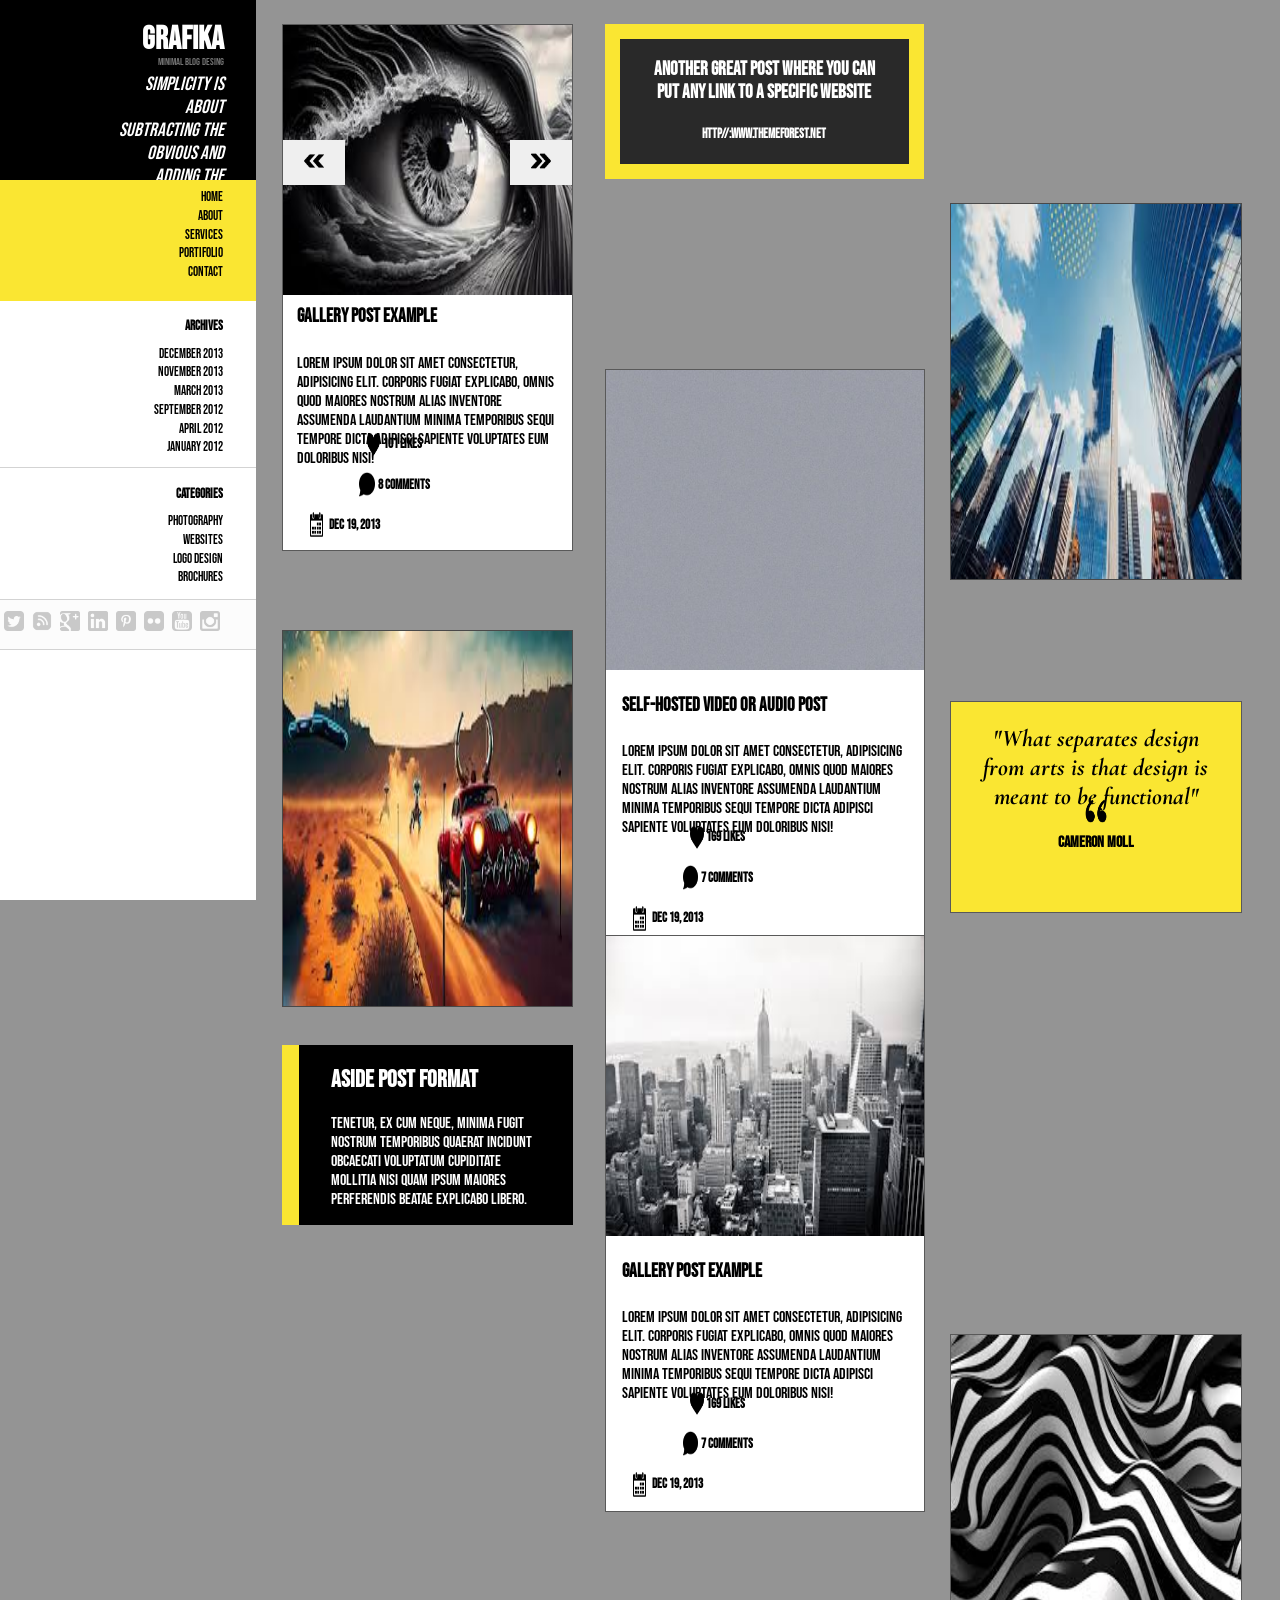
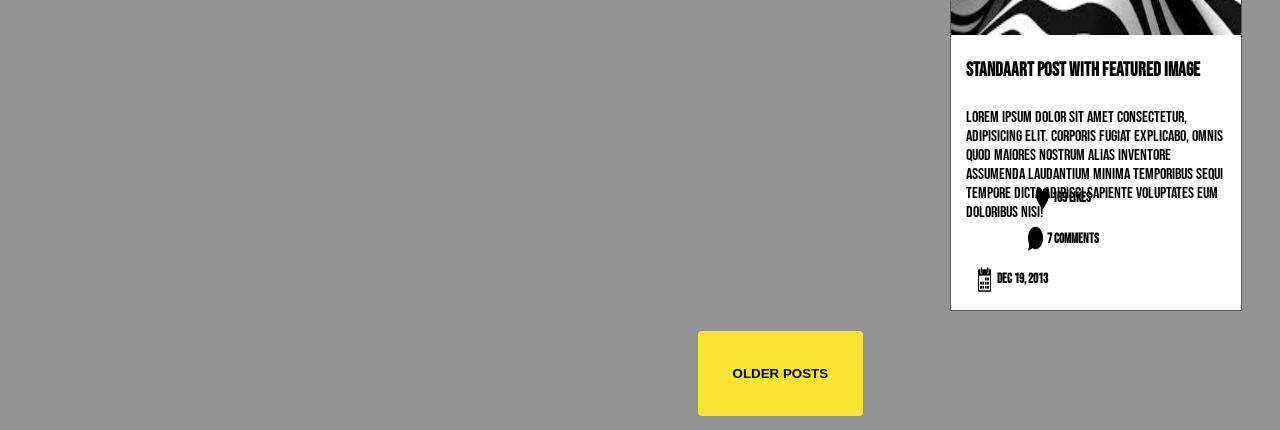
<file: index.html>
<!DOCTYPE html>
<html lang="en">
<head>
    <meta charset="UTF-8">
    <link rel="stylesheet" href="css/style.css">
    <link rel="preconnect" href="https://fonts.googleapis.com">
    <link rel="preconnect" href="https://fonts.gstatic.com" crossorigin>
    <link href="https://fonts.googleapis.com/css2?family=Bebas+Neue&display=swap" rel="stylesheet">
    <link rel="preconnect" href="https://fonts.googleapis.com">
    <link rel="preconnect" href="https://fonts.gstatic.com" crossorigin>
    <link href="https://fonts.googleapis.com/css2?family=Bebas+Neue&family=Cormorant+Infant:ital,wght@0,300;0,400;0,500;0,600;0,700;1,300;1,400;1,500;1,600;1,700&display=swap" rel="stylesheet">
    <meta name="viewport" content="width=device-width, initial-scale=1.0">
    <title>Document</title>
</head>
<body>
    <div id="box">
        <div class="inbox1">
        <h1>GRAFIKA</h1>
        <p class="p1">minimal blog desing</p>
        <p class="p2"><i>Simplicity is about subtracting the obvious and adding the meaningful.</i></p>
        </div>
        <div class="inbox2">
            <ul id="menu">
                <a class="amenu" href="index.html"><li>HOME</li></a>
                <a class="amenu" href="about.html"><li>ABOUT</li></a>
                <a class="amenu" href="services.html"><li>SERVICES</li></a>
                <a class="amenu" href="portifolio.html"><li>PORTIFOLIO</li></a>
                <a class="amenu" href="contact.html"><li>CONTACT</li></a>
            </ul>
        </div>
        <div class="inbox3">
            <ul>
                <h1 class="amenu1">ARCHIVES</h1>
                <a class="amenu1" href=""><li>December 2013</li></a>
                <a class="amenu1" href=""><li>November 2013</li></a>
                <a class="amenu1" href=""><li>March 2013</li></a>
                <a class="amenu1" href=""><li>September 2012</li></a>
                <a class="amenu1" href=""><li>April 2012</li></a>
                <a class="amenu1" href=""><li>January 2012</li></a>
            </ul>
        </div>
        <div class="inbox4">
            <ul>
                <h1 class="amenu2">CATEGORIES</h1>
                <a class="amenu2" href=""><li>Photography</li></a>
                <a class="amenu2" href=""><li>Websites</li></a>
                <a class="amenu2" href=""><li>Logo Design</li></a>
                <a class="amenu2" href=""><li>Brochures</li></a>
            </ul>
        </div>
        <div class="inbox5">
            <ul>
                <li><a href=""><img class="icone" src="img/icone/logo-do-facebook.png" alt=""></a></li>
                <li><a href=""><img class="icone" src="img/icone/sinal-do-twitter.png" alt=""></a></li>
                <li><a href=""><img class="icone" src="img/icone/sinal-wi-fi.png" alt=""></a></li>
                <li><a href=""><img class="icone" src="img/icone/google-plus.png" alt=""></a></li>
                <li><a href=""><img class="icone" src="img/icone/logotipo-do-linkedin.png" alt=""></a></li>
                <li><a href=""><img class="icone" src="img/icone/pinterest.png" alt=""></a></li>
                <li><a href=""><img class="icone" src="img/icone/silhueta-do-logotipo-do-site-flickr.png" alt=""></a></li>
                <li><a href=""><img class="icone" src="img/icone/logotipo-do-youtube.png" alt=""></a></li>
                <li><a href=""><img class="icone" src="img/icone/simbolo-do-instagram.png" alt=""></a></li>
            </ul>
        </div>
        <div class="inbox6">
            <p class="copy">© 2014 Grafika, All Rights Reserved</p>
        </div>
    </div>
    <div class="home">
        <div class="num1">
            <img class="img1" src="img/imagem-home/images.jpg" alt="">
            <div class="botoes">
                <button class="prev"><img src="img/icon-home/duas-setas-para-a-esquerda.png" alt=""></button>
                <button class="next"><img src="img/icon-home/avanco-rapido.png" alt=""></button>
            </div>
            <div>
                <h3>Gallery Post Example</h3>
                <p>Lorem ipsum dolor sit amet consectetur, adipisicing elit. Corporis fugiat explicabo, omnis quod maiores nostrum alias inventore assumenda laudantium minima temporibus sequi tempore dicta adipisci sapiente voluptates eum doloribus nisi!</p>
            </div>
            <div class="display">
                <div class="like"><img class="imagi1" src="img/icon-home/gostar.png" alt=""><h5 class="tit1">101 likes</h5></div>
                <div class="comentario"><img class="imagi2" src="img/icon-home/bate-papo.png" alt=""><h5 class="tit2">8 Comments</h5></div>
                <div class="calendario"><img class="imagi3" src="img/icon-home/calendario.png" alt=""><h5 class="tit3">Dec 19, 2013</h5></div>
            </div>
        </div>
        <div class="num2">
            <h3>Another Great Post where you can put any link to a specific website</h3>
            <h5>http//:www.themeforest.net</h5>
        </div>
        <div class="num3">
            <img src="img/imagem-home/download.jpg" alt="">
        </div>
        <div class="num4">
            <img src="img/imagem-home/download (1).jpg" alt="">
        </div>
        <div class="num5">
            <img class="img1" src="img/imagem-home/cinza-escuro.jpg" alt="">
            <h3>Self-Hosted video or audio post</h3>
            <p>Lorem ipsum dolor sit amet consectetur, adipisicing elit. Corporis fugiat explicabo, omnis quod maiores nostrum alias inventore assumenda laudantium minima temporibus sequi tempore dicta adipisci sapiente voluptates eum doloribus nisi!</p>
            <div class="display">
                <div class="like"><img class="imagi1" src="img/icon-home/gostar.png" alt=""><h5 class="tit1">169 likes</h5></div>
                <div class="comentario"><img class="imagi2" src="img/icon-home/bate-papo.png" alt=""><h5 class="tit2">7 Comments</h5></div>
                <div class="calendario"><img class="imagi3" src="img/icon-home/calendario.png" alt=""><h5 class="tit3">Dec 19, 2013</h5></div>
            </div>
        </div>
        <div class="num6">
            <h3><i>"What separates design from arts is that design is meant to be functional"</i></h3>
            <img src="img/icon-home/citar.png" alt="">
            <h4>Cameron Moll</h4>
        </div>
        <div class="num7">
            <h2>Aside Post Format</h2>
            <p>Tenetur, ex cum neque, minima fugit nostrum temporibus quaerat incidunt obcaecati voluptatum cupiditate mollitia nisi quam ipsum maiores perferendis beatae explicabo libero.</p>
        </div>
        <div class="num8">
            <img src="img/imagem-home/images (1).jpg" alt="">
            <h3>Gallery Post Example</h3>
            <p>Lorem ipsum dolor sit amet consectetur, adipisicing elit. Corporis fugiat explicabo, omnis quod maiores nostrum alias inventore assumenda laudantium minima temporibus sequi tempore dicta adipisci sapiente voluptates eum doloribus nisi!</p>
            <div class="display">
                <div class="like"><img class="imagi1" src="img/icon-home/gostar.png" alt=""><h5 class="tit1">169 likes</h5></div>
                <div class="comentario"><img class="imagi2" src="img/icon-home/bate-papo.png" alt=""><h5 class="tit2">7 Comments</h5></div>
                <div class="calendario"><img class="imagi3" src="img/icon-home/calendario.png" alt=""><h5 class="tit3">Dec 19, 2013</h5></div>
            </div>
        </div>    
        <div class="num9">
            <img src="img/imagem-home/download (2).jpg" alt="">
            <h3>Standaart post with featured image</h3>
            <p>Lorem ipsum dolor sit amet consectetur, adipisicing elit. Corporis fugiat explicabo, omnis quod maiores nostrum alias inventore assumenda laudantium minima temporibus sequi tempore dicta adipisci sapiente voluptates eum doloribus nisi!</p>
            <div class="display">
                <div class="like"><img class="imagi1" src="img/icon-home/gostar.png" alt=""><h5 class="tit1">169 likes</h5></div>
                <div class="comentario"><img class="imagi2" src="img/icon-home/bate-papo.png" alt=""><h5 class="tit2">7 Comments</h5></div>
                <div class="calendario"><img class="imagi3" src="img/icon-home/calendario.png" alt=""><h5 class="tit3">Dec 19, 2013</h5></div>
            </div>
        </div>
        <div><button class="button" type="button"><b>OLDER POSTS</b></button></div>
    </div>
    <script src="js/script.js"></script>
</body>
</html>
</file>
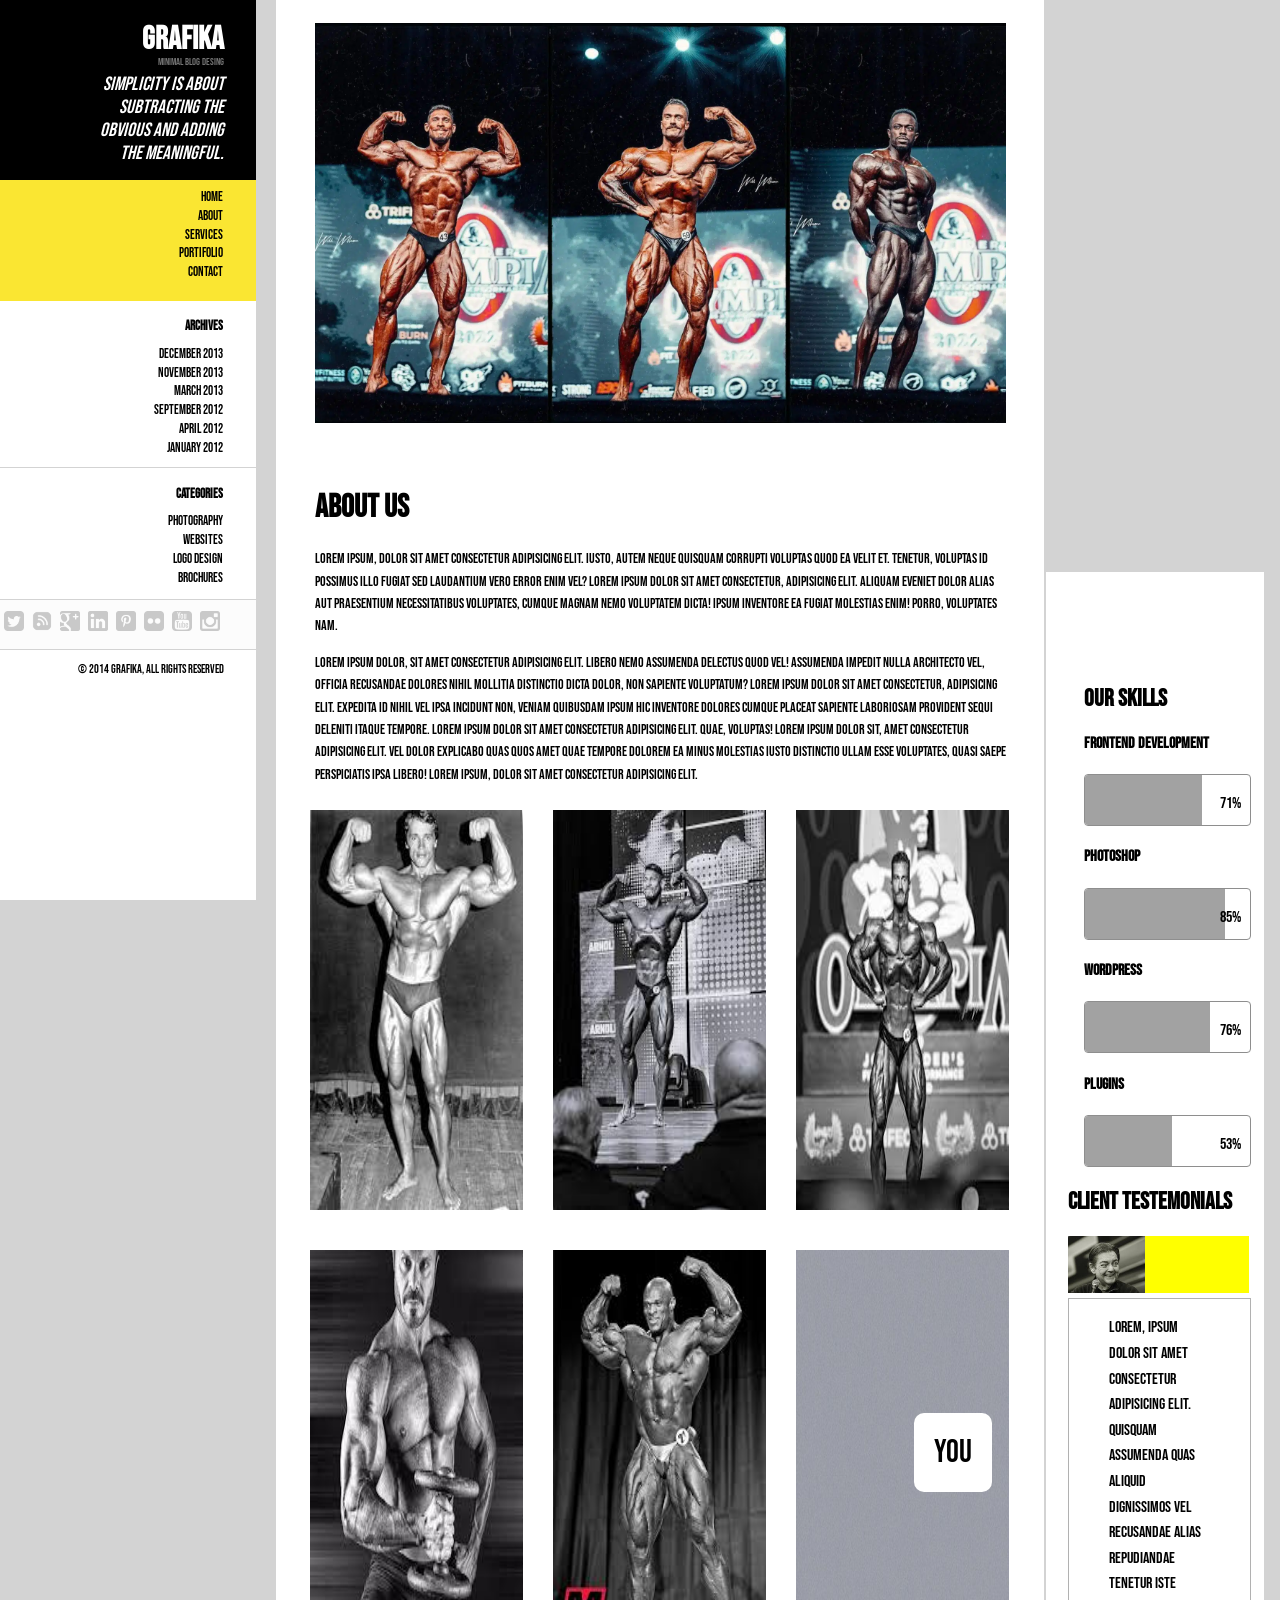
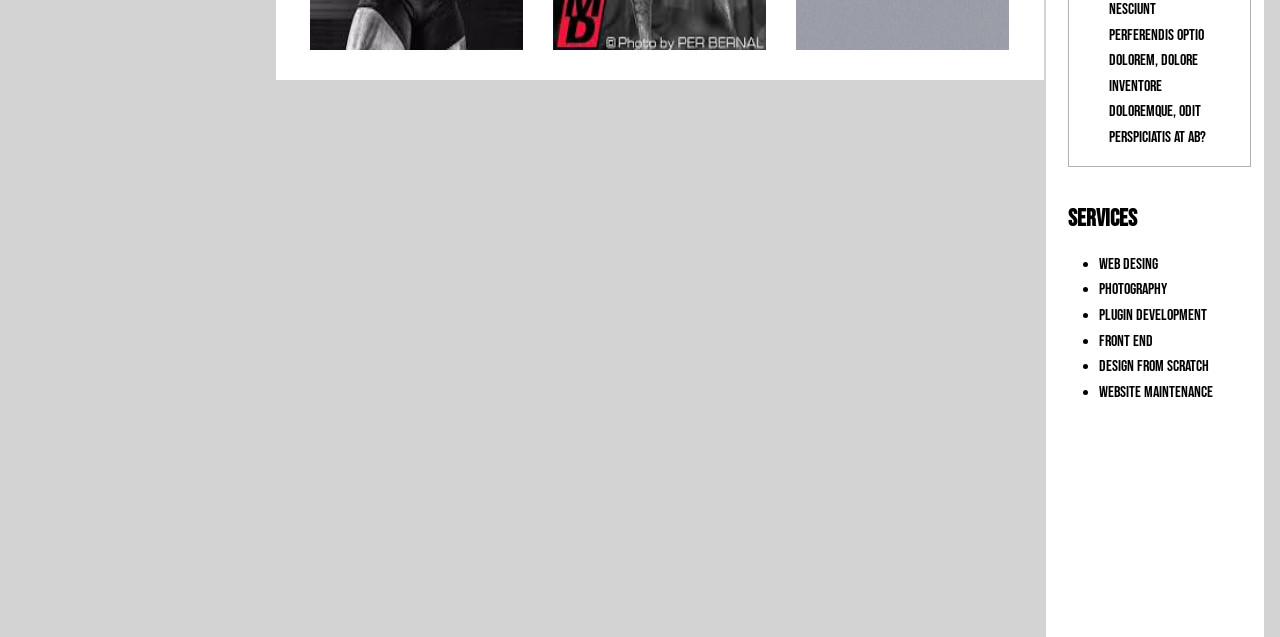
<file: about.html>
<!DOCTYPE html>
<html lang="en">
<head>
    <meta charset="UTF-8">
    <link rel="stylesheet" href="css/about.css">
    <link rel="preconnect" href="https://fonts.googleapis.com">
    <link rel="preconnect" href="https://fonts.gstatic.com" crossorigin>
    <link href="https://fonts.googleapis.com/css2?family=Bebas+Neue&display=swap" rel="stylesheet">
    <link rel="preconnect" href="https://fonts.googleapis.com">
    <link rel="preconnect" href="https://fonts.gstatic.com" crossorigin>
    <link href="https://fonts.googleapis.com/css2?family=Bebas+Neue&family=Cormorant+Infant:ital,wght@0,300;0,400;0,500;0,600;0,700;1,300;1,400;1,500;1,600;1,700&display=swap" rel="stylesheet">
    <meta name="viewport" content="width=device-width, initial-scale=1.0">
    <title>Document</title>
</head>
<body>
    <div id="box">
        <div class="inbox1">
        <h1>GRAFIKA</h1>
        <p class="p1">minimal blog desing</p>
        <p class="p2"><i>Simplicity is about subtracting the obvious and adding the meaningful.</i></p>
        </div>
        <div class="inbox2">
            <ul id="menu">
                <a class="amenu" href="index.html"><li>HOME</li></a>
                <a class="amenu" href="about.html"><li>ABOUT</li></a>
                <a class="amenu" href="services.html"><li>SERVICES</li></a>
                <a class="amenu" href="portifolio.html"><li>PORTIFOLIO</li></a>
                <a class="amenu" href="contact.html"><li>CONTACT</li></a>
            </ul>
        </div>
        <div class="inbox3">
            <ul>
                <h1 class="amenu1">ARCHIVES</h1>
                <a class="amenu1" href=""><li>December 2013</li></a>
                <a class="amenu1" href=""><li>November 2013</li></a>
                <a class="amenu1" href=""><li>March 2013</li></a>
                <a class="amenu1" href=""><li>September 2012</li></a>
                <a class="amenu1" href=""><li>April 2012</li></a>
                <a class="amenu1" href=""><li>January 2012</li></a>
            </ul>
        </div>
        <div class="inbox4">
            <ul>
                <h1 class="amenu2">CATEGORIES</h1>
                <a class="amenu2" href=""><li>Photography</li></a>
                <a class="amenu2" href=""><li>Websites</li></a>
                <a class="amenu2" href=""><li>Logo Design</li></a>
                <a class="amenu2" href=""><li>Brochures</li></a>
            </ul>
        </div>
        <div class="inbox5">
            <ul>
                <li><a href=""><img class="icone" src="img/icone/logo-do-facebook.png" alt=""></a></li>
                <li><a href=""><img class="icone" src="img/icone/sinal-do-twitter.png" alt=""></a></li>
                <li><a href=""><img class="icone" src="img/icone/sinal-wi-fi.png" alt=""></a></li>
                <li><a href=""><img class="icone" src="img/icone/google-plus.png" alt=""></a></li>
                <li><a href=""><img class="icone" src="img/icone/logotipo-do-linkedin.png" alt=""></a></li>
                <li><a href=""><img class="icone" src="img/icone/pinterest.png" alt=""></a></li>
                <li><a href=""><img class="icone" src="img/icone/silhueta-do-logotipo-do-site-flickr.png" alt=""></a></li>
                <li><a href=""><img class="icone" src="img/icone/logotipo-do-youtube.png" alt=""></a></li>
                <li><a href=""><img class="icone" src="img/icone/simbolo-do-instagram.png" alt=""></a></li>
            </ul>
        </div>
        <div class="inbox6">
            <p class="copy">© 2014 Grafika, All Rights Reserved</p>
        </div>
    </div>
    <div class="sobre">
        <div>
            <img src="img/imagem-about/classic.jpg.webp" alt="">
            <h1>About us</h1>
            <p>Lorem ipsum, dolor sit amet consectetur adipisicing elit. Iusto, autem neque quisquam corrupti voluptas quod ea velit et. Tenetur, voluptas id possimus illo fugiat sed laudantium vero error enim vel? Lorem ipsum dolor sit amet consectetur, adipisicing elit. Aliquam eveniet dolor alias aut praesentium necessitatibus voluptates, cumque magnam nemo voluptatem dicta! Ipsum inventore ea fugiat molestias enim! Porro, voluptates nam.</p>
            <p>Lorem ipsum dolor, sit amet consectetur adipisicing elit. Libero nemo assumenda delectus quod vel! Assumenda impedit nulla architecto vel, officia recusandae dolores nihil mollitia distinctio dicta dolor, non sapiente voluptatum? Lorem ipsum dolor sit amet consectetur, adipisicing elit. Expedita id nihil vel ipsa incidunt non, veniam quibusdam ipsum hic inventore dolores cumque placeat sapiente laboriosam provident sequi deleniti itaque tempore. Lorem ipsum dolor sit amet consectetur adipisicing elit. Quae, voluptas! Lorem ipsum dolor sit, amet consectetur adipisicing elit. Vel dolor explicabo quas quos amet quae tempore dolorem ea minus molestias iusto distinctio ullam esse voluptates, quasi saepe perspiciatis ipsa libero! Lorem ipsum, dolor sit amet consectetur adipisicing elit.</p>
        </div>
        <div id="galeria">
            <div class="quadrado"><img src="img/imagem-about/download.jpg" alt=""></div>
            <div class="quadrado"><img src="img/imagem-about/download (2).jpg" alt=""></div>
            <div class="quadrado"><img src="img/imagem-about/download (3).jpg" alt=""></div>
            <div class="quadrado"><img src="img/imagem-about/download (4).jpg" alt=""></div>
            <div class="quadrado"><img src="img/imagem-about/download (5).jpg" alt=""></div>
            <div class="quadrado">
                <div id="container">
                    <img class="imagem" src="img/imagem-about/cinza-escuro.jpg" alt="">
                    <label class="texto">YOU</label>
                </div>
            </div>
        </div>
    </div>
    <div class="endbox">
        <div>
            <ul>
                <br><br><br><br>
                <li><h2>Our Skills</h2></li>
                <li><h4>FrontEnd Development</h4></li>
                <li>
                    <div class="progress-bar-container">
                            <div class="progress-bar">
                              <div class="progress" style="width: 71%;"></div>
                            </div>
                        <div class="progress-percentage ls-right-percentage">71%</div>
                    </div>
                </li>
                <li><h4>Photoshop</h4></li>
                <li>
                    <div class="progress-bar-container">
                            <div class="progress-bar">
                              <div class="progress" style="width: 85%;"></div>
                            </div>
                        <div class="progress-percentage ls-right-percentage">85%</div>
                    </div>
                </li>
                <li><h4>Wordpress</h4></li>
                <li>
                    <div class="progress-bar-container">
                            <div class="progress-bar">
                              <div class="progress" style="width: 76%;"></div>
                            </div>
                        <div class="progress-percentage ls-right-percentage">76%</div>
                    </div>
                </li>
                <li><h4>Plugins</h4></li>
                <li>
                    <div class="progress-bar-container">
                            <div class="progress-bar">
                              <div class="progress" style="width: 53%;"></div>
                            </div>
                        <div class="progress-percentage ls-right-percentage">53%</div>
                    </div>
                </li>
            </ul>    
        </div>
        <div class="testemunha">
            <h2>Client Testemonials</h2>
            <img src="img/imagem-about/download (1).jpg" alt="">
        </div>
        <div class="ending">
            <p>Lorem, ipsum dolor sit amet consectetur adipisicing elit. Quisquam assumenda quas aliquid dignissimos vel recusandae alias repudiandae tenetur iste nesciunt perferendis optio dolorem, dolore inventore doloremque, odit perspiciatis at ab?</p>
        </div><br>
        <div class="acabei">
            <h2>Services</h2>
            <ul>
                <li>Web Desing</li>
                <li>Photography</li>
                <li>Plugin Development</li>
                <li>Front End</li>
                <li>Design from Scratch</li>
                <li>Website Maintenance</li>
            </ul>
        </div>
    </div>
    
</body>
</html>
</file>
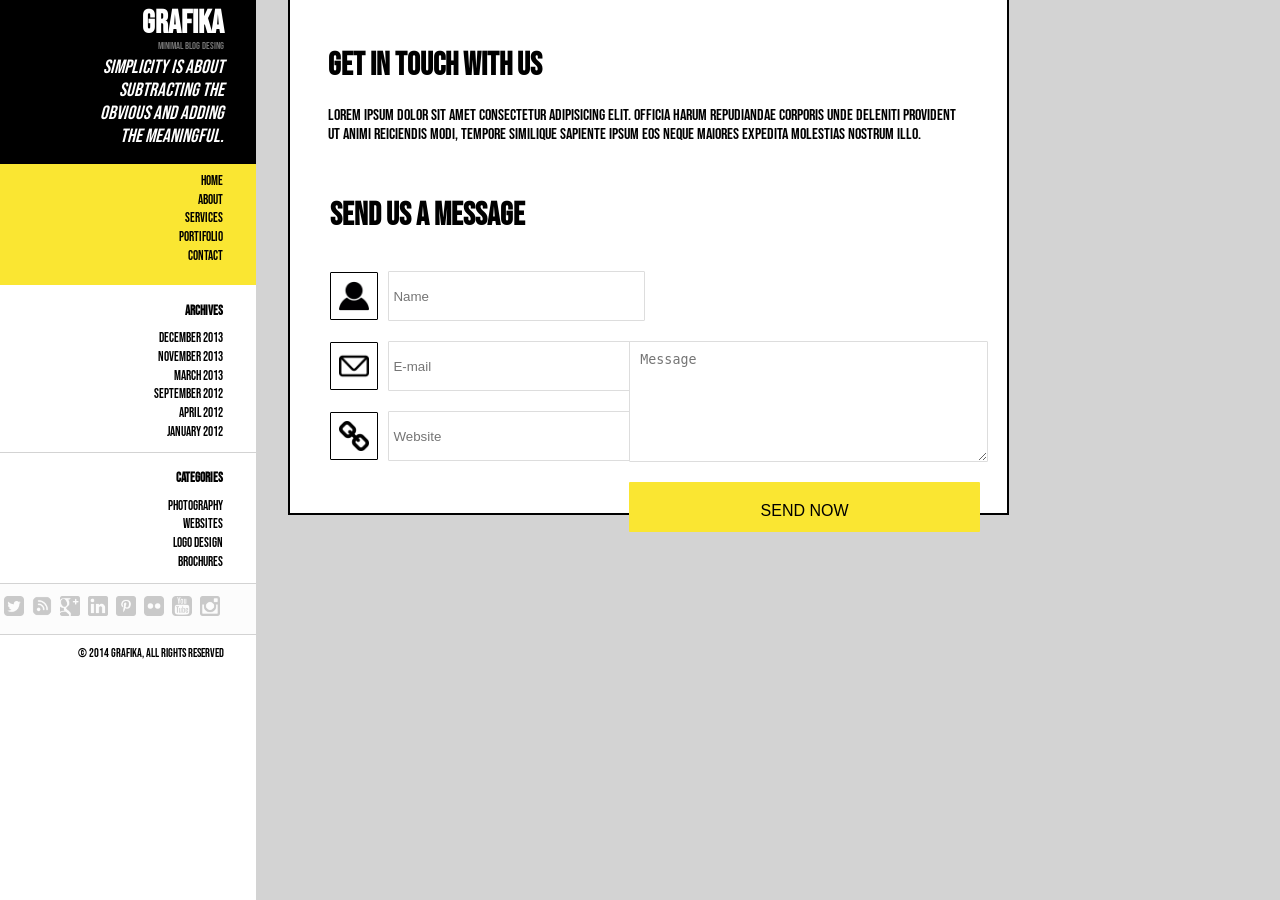
<file: contact.html>
<!DOCTYPE html>
<html lang="en">
<head>
    <meta charset="UTF-8">
    <link rel="stylesheet" href="css/contact.css">
    <link rel="preconnect" href="https://fonts.googleapis.com">
    <link rel="preconnect" href="https://fonts.gstatic.com" crossorigin>
    <link href="https://fonts.googleapis.com/css2?family=Bebas+Neue&display=swap" rel="stylesheet">
    <link rel="preconnect" href="https://fonts.googleapis.com">
    <link rel="preconnect" href="https://fonts.gstatic.com" crossorigin>
    <link href="https://fonts.googleapis.com/css2?family=Bebas+Neue&family=Cormorant+Infant:ital,wght@0,300;0,400;0,500;0,600;0,700;1,300;1,400;1,500;1,600;1,700&display=swap" rel="stylesheet">
    <meta name="viewport" content="width=device-width, initial-scale=1.0">
    <title>Document</title>
</head>
<body>
    <div id="box">
        <div class="inbox1">
        <h1>GRAFIKA</h1>
        <p class="p1">minimal blog desing</p>
        <p class="p2"><i>Simplicity is about subtracting the obvious and adding the meaningful.</i></p>
        </div>
        <div class="inbox2">
            <ul id="menu">
                <a class="amenu" href="index.html"><li>HOME</li></a>
                <a class="amenu" href="about.html"><li>ABOUT</li></a>
                <a class="amenu" href="services.html"><li>SERVICES</li></a>
                <a class="amenu" href="portifolio.html"><li>PORTIFOLIO</li></a>
                <a class="amenu" href="contact.html"><li>CONTACT</li></a>
            </ul>
        </div>
        <div class="inbox3">
            <ul>
                <h1 class="amenu1">ARCHIVES</h1>
                <a class="amenu1" href=""><li>December 2013</li></a>
                <a class="amenu1" href=""><li>November 2013</li></a>
                <a class="amenu1" href=""><li>March 2013</li></a>
                <a class="amenu1" href=""><li>September 2012</li></a>
                <a class="amenu1" href=""><li>April 2012</li></a>
                <a class="amenu1" href=""><li>January 2012</li></a>
            </ul>
        </div>
        <div class="inbox4">
            <ul>
                <h1 class="amenu2">CATEGORIES</h1>
                <a class="amenu2" href=""><li>Photography</li></a>
                <a class="amenu2" href=""><li>Websites</li></a>
                <a class="amenu2" href=""><li>Logo Design</li></a>
                <a class="amenu2" href=""><li>Brochures</li></a>
            </ul>
        </div>
        <div class="inbox5">
            <ul>
                <li><a href=""><img class="icone" src="img/icone/logo-do-facebook.png" alt=""></a></li>
                <li><a href=""><img class="icone" src="img/icone/sinal-do-twitter.png" alt=""></a></li>
                <li><a href=""><img class="icone" src="img/icone/sinal-wi-fi.png" alt=""></a></li>
                <li><a href=""><img class="icone" src="img/icone/google-plus.png" alt=""></a></li>
                <li><a href=""><img class="icone" src="img/icone/logotipo-do-linkedin.png" alt=""></a></li>
                <li><a href=""><img class="icone" src="img/icone/pinterest.png" alt=""></a></li>
                <li><a href=""><img class="icone" src="img/icone/silhueta-do-logotipo-do-site-flickr.png" alt=""></a></li>
                <li><a href=""><img class="icone" src="img/icone/logotipo-do-youtube.png" alt=""></a></li>
                <li><a href=""><img class="icone" src="img/icone/simbolo-do-instagram.png" alt=""></a></li>
            </ul>
        </div>
        <div class="inbox6">
            <p class="copy">© 2014 Grafika, All Rights Reserved</p>
        </div>
    </div> 
    <div class="contato">
        <h1>Get in touch with us</h1>
        <p>Lorem ipsum dolor sit amet consectetur adipisicing elit. Officia harum repudiandae corporis unde deleniti provident ut animi reiciendis modi, tempore similique sapiente ipsum eos neque maiores expedita molestias nostrum illo.</p>
        <div>
            <form>
                <fieldset>
                    <legend>Send us a Message</legend>
                    <div class="colunaesquerda">
                        <div class="input-group">
                            <img class="icon-message" src="img/icon-message/sombra-de-usuario-masculino.png" alt="User Icon">
                            <input type="text" name="name" placeholder="Name">
                        </div>
                        <div class="input-group">
                            <img class="icon-message" src="img/icon-message/e-mail.png" alt="Email Icon">
                            <input type="text" name="email" placeholder="E-mail">
                        </div>
                        <div class="input-group">
                            <img class="icon-message" src="img/icon-message/simbolo-de-link.png" alt="Website Icon">
                            <input type="text" name="website" placeholder="Website">
                        </div>
                    </div>
                    <div class="colunadireita">
                    <textarea name="mensagem" placeholder="Message"></textarea>
                    <button type="submit">SEND NOW</button>
                    </div>
                </fieldset>
            </form>            
        </div>
    </div>   
</body>
</html>
</file>
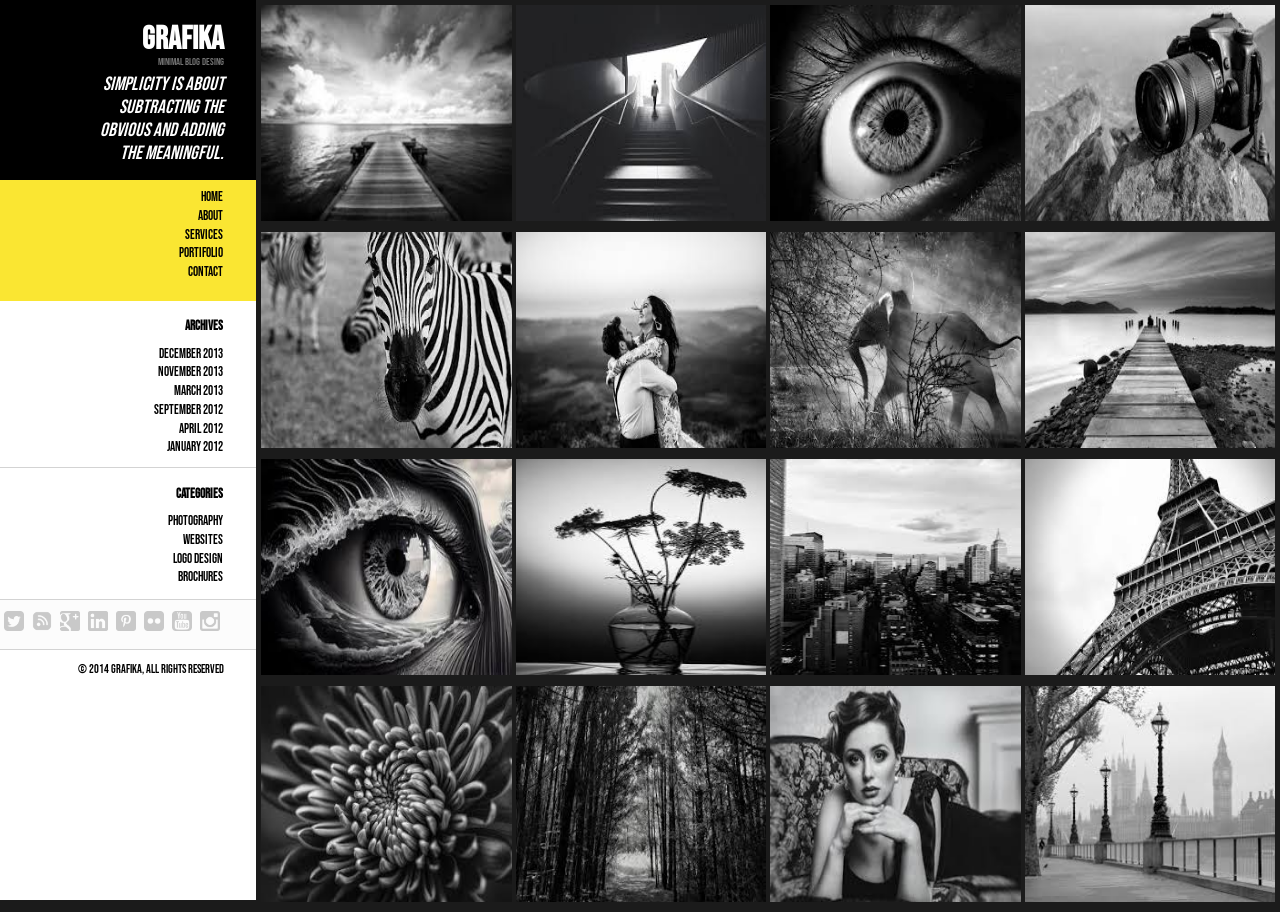
<file: portifolio.html>
<!DOCTYPE html>
<html lang="en">
<head>
    <meta charset="UTF-8">
    <link rel="stylesheet" href="css/portifolio.css">
    <link rel="preconnect" href="https://fonts.googleapis.com">
    <link rel="preconnect" href="https://fonts.gstatic.com" crossorigin>
    <link href="https://fonts.googleapis.com/css2?family=Bebas+Neue&display=swap" rel="stylesheet">
    <link rel="preconnect" href="https://fonts.googleapis.com">
    <link rel="preconnect" href="https://fonts.gstatic.com" crossorigin>
    <link href="https://fonts.googleapis.com/css2?family=Bebas+Neue&family=Cormorant+Infant:ital,wght@0,300;0,400;0,500;0,600;0,700;1,300;1,400;1,500;1,600;1,700&display=swap" rel="stylesheet">
    <meta name="viewport" content="width=device-width, initial-scale=1.0">
    <title>Document</title>
</head>
<body>
    <div id="box">
        <div class="inbox1">
        <h1>GRAFIKA</h1>
        <p class="p1">minimal blog desing</p>
        <p class="p2"><i>Simplicity is about subtracting the obvious and adding the meaningful.</i></p>
        </div>
        <div class="inbox2">
            <ul id="menu">
                <a class="amenu" href="index.html"><li>HOME</li></a>
                <a class="amenu" href="about.html"><li>ABOUT</li></a>
                <a class="amenu" href="services.html"><li>SERVICES</li></a>
                <a class="amenu" href="portifolio.html"><li>PORTIFOLIO</li></a>
                <a class="amenu" href="contact.html"><li>CONTACT</li></a>
            </ul>
        </div>
        <div class="inbox3">
            <ul>
                <h1 class="amenu1">ARCHIVES</h1>
                <a class="amenu1" href=""><li>December 2013</li></a>
                <a class="amenu1" href=""><li>November 2013</li></a>
                <a class="amenu1" href=""><li>March 2013</li></a>
                <a class="amenu1" href=""><li>September 2012</li></a>
                <a class="amenu1" href=""><li>April 2012</li></a>
                <a class="amenu1" href=""><li>January 2012</li></a>
            </ul>
        </div>
        <div class="inbox4">
            <ul>
                <h1 class="amenu2">CATEGORIES</h1>
                <a class="amenu2" href=""><li>Photography</li></a>
                <a class="amenu2" href=""><li>Websites</li></a>
                <a class="amenu2" href=""><li>Logo Design</li></a>
                <a class="amenu2" href=""><li>Brochures</li></a>
            </ul>
        </div>
        <div class="inbox5">
            <ul>
                <li><a href=""><img class="icone" src="img/icone/logo-do-facebook.png" alt=""></a></li>
                <li><a href=""><img class="icone" src="img/icone/sinal-do-twitter.png" alt=""></a></li>
                <li><a href=""><img class="icone" src="img/icone/sinal-wi-fi.png" alt=""></a></li>
                <li><a href=""><img class="icone" src="img/icone/google-plus.png" alt=""></a></li>
                <li><a href=""><img class="icone" src="img/icone/logotipo-do-linkedin.png" alt=""></a></li>
                <li><a href=""><img class="icone" src="img/icone/pinterest.png" alt=""></a></li>
                <li><a href=""><img class="icone" src="img/icone/silhueta-do-logotipo-do-site-flickr.png" alt=""></a></li>
                <li><a href=""><img class="icone" src="img/icone/logotipo-do-youtube.png" alt=""></a></li>
                <li><a href=""><img class="icone" src="img/icone/simbolo-do-instagram.png" alt=""></a></li>
            </ul>
        </div>
        <div class="inbox6">
            <p class="copy">© 2014 Grafika, All Rights Reserved</p>
        </div>
    </div>
    <div>
        <table>
            <tbody class="tabela">
                <tr>
                    <th><img class="images" src="img/portifolio/image01.jpg" alt=""></th>
                    <th><img class="images" src="img/portifolio/image02.jpg" alt=""></th>
                    <th><img class="images" src="img/portifolio/image03.jpg" alt=""></th>
                    <th><img class="images" src="img/portifolio/image04.jpg" alt=""></th>
                </tr>
                <tr>
                    <td><img class="images" src="img/portifolio/image05.jpg" alt=""></td>
                    <td><img class="images" src="img/portifolio/image06.jpg" alt=""></td>
                    <td><img class="images" src="img/portifolio/image07.jpg" alt=""></td>
                    <td><img class="images" src="img/portifolio/image08.jpg" alt=""></td>
                </tr>    
                <tr>
                    <td><img class="images" src="img/portifolio/image09.jpg" alt=""></td>
                    <td><img class="images" src="img/portifolio/image10.jpg" alt=""></td>
                    <td><img class="images" src="img/portifolio/image11.jpg" alt=""></td>
                    <td><img class="images" src="img/portifolio/image12.jpg" alt=""></td>
                </tr>
                <tr>
                    <td><img class="images" src="img/portifolio/image13.jpg" alt=""></td>
                    <td><img class="images" src="img/portifolio/image14.jpg" alt=""></td>
                    <td><img class="images" src="img/portifolio/image15.jpg" alt=""></td>
                    <td><img class="images" src="img/portifolio/image16.jpg" alt=""></td>
                </tr>
            </tbody>
        </table>
    </div>
    
</body>
</html>
</file>
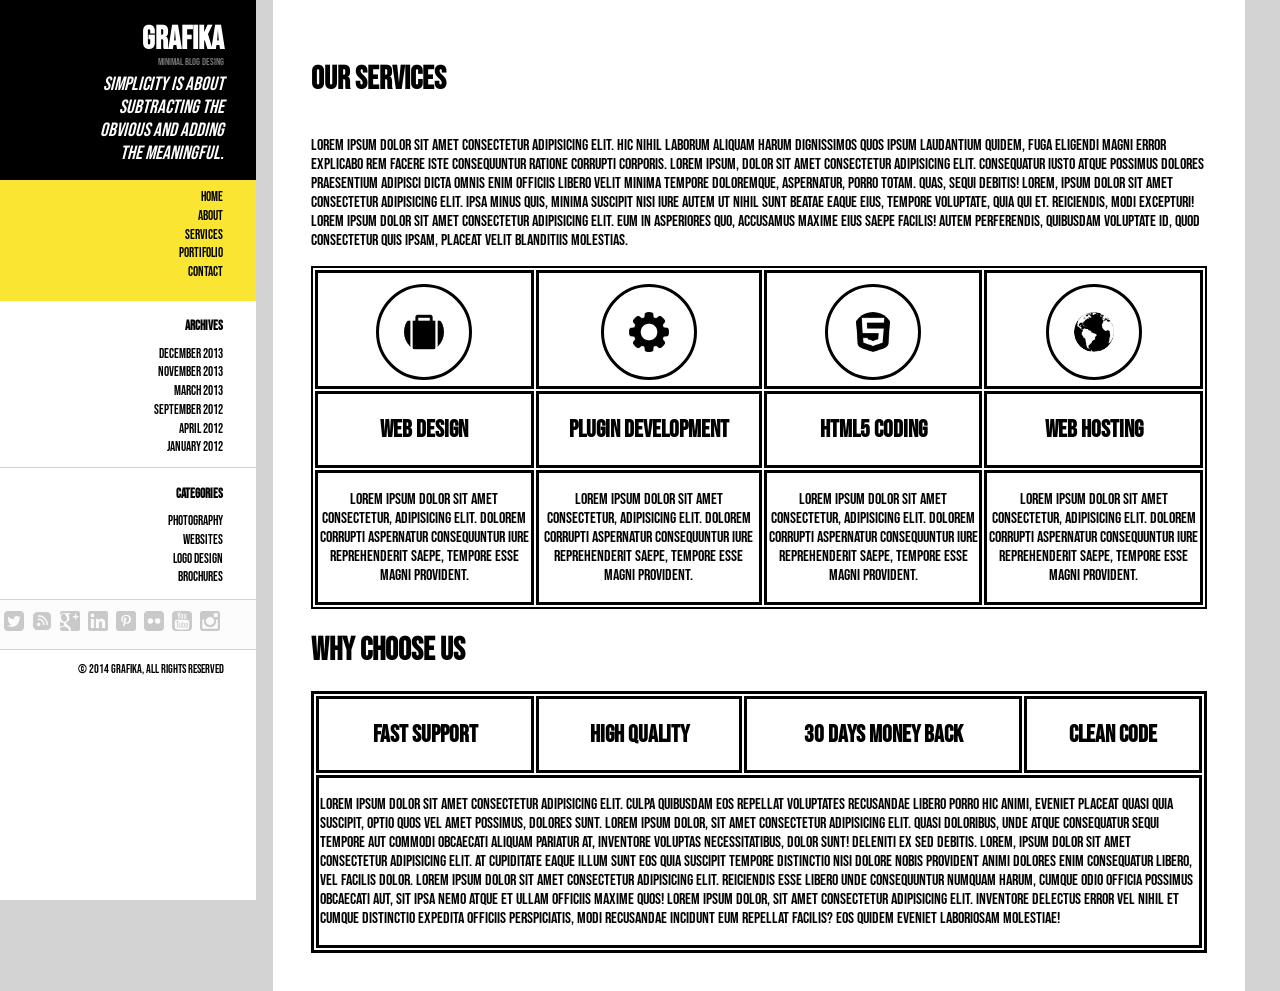
<file: services.html>
<!DOCTYPE html>
<html lang="en">
<head>
    <meta charset="UTF-8">
    <link rel="stylesheet" href="css/services.css">
    <link rel="preconnect" href="https://fonts.googleapis.com">
    <link rel="preconnect" href="https://fonts.gstatic.com" crossorigin>
    <link href="https://fonts.googleapis.com/css2?family=Bebas+Neue&display=swap" rel="stylesheet">
    <link rel="preconnect" href="https://fonts.googleapis.com">
    <link rel="preconnect" href="https://fonts.gstatic.com" crossorigin>
    <link href="https://fonts.googleapis.com/css2?family=Bebas+Neue&family=Cormorant+Infant:ital,wght@0,300;0,400;0,500;0,600;0,700;1,300;1,400;1,500;1,600;1,700&display=swap" rel="stylesheet">
    <meta name="viewport" content="width=device-width, initial-scale=1.0">
    <title>Document</title>
</head>
<body>
    <div id="box">
        <div class="inbox1">
        <h1>GRAFIKA</h1>
        <p class="p1">minimal blog desing</p>
        <p class="p2"><i>Simplicity is about subtracting the obvious and adding the meaningful.</i></p>
        </div>
        <div class="inbox2">
            <ul id="menu">
                <a class="amenu" href="index.html"><li>HOME</li></a>
                <a class="amenu" href="about.html"><li>ABOUT</li></a>
                <a class="amenu" href="services.html"><li>SERVICES</li></a>
                <a class="amenu" href="portifolio.html"><li>PORTIFOLIO</li></a>
                <a class="amenu" href="contact.html"><li>CONTACT</li></a>
            </ul>
        </div>
        <div class="inbox3">
            <ul>
                <h1 class="amenu1">ARCHIVES</h1>
                <a class="amenu1" href=""><li>December 2013</li></a>
                <a class="amenu1" href=""><li>November 2013</li></a>
                <a class="amenu1" href=""><li>March 2013</li></a>
                <a class="amenu1" href=""><li>September 2012</li></a>
                <a class="amenu1" href=""><li>April 2012</li></a>
                <a class="amenu1" href=""><li>January 2012</li></a>
            </ul>
        </div>
        <div class="inbox4">
            <ul>
                <h1 class="amenu2">CATEGORIES</h1>
                <a class="amenu2" href=""><li>Photography</li></a>
                <a class="amenu2" href=""><li>Websites</li></a>
                <a class="amenu2" href=""><li>Logo Design</li></a>
                <a class="amenu2" href=""><li>Brochures</li></a>
            </ul>
        </div>
        <div class="inbox5">
            <ul>
                <li><a href=""><img class="icone" src="img/icone/logo-do-facebook.png" alt=""></a></li>
                <li><a href=""><img class="icone" src="img/icone/sinal-do-twitter.png" alt=""></a></li>
                <li><a href=""><img class="icone" src="img/icone/sinal-wi-fi.png" alt=""></a></li>
                <li><a href=""><img class="icone" src="img/icone/google-plus.png" alt=""></a></li>
                <li><a href=""><img class="icone" src="img/icone/logotipo-do-linkedin.png" alt=""></a></li>
                <li><a href=""><img class="icone" src="img/icone/pinterest.png" alt=""></a></li>
                <li><a href=""><img class="icone" src="img/icone/silhueta-do-logotipo-do-site-flickr.png" alt=""></a></li>
                <li><a href=""><img class="icone" src="img/icone/logotipo-do-youtube.png" alt=""></a></li>
                <li><a href=""><img class="icone" src="img/icone/simbolo-do-instagram.png" alt=""></a></li>
            </ul>
        </div>
        <div class="inbox6">
            <p class="copy">© 2014 Grafika, All Rights Reserved</p>
        </div>
    </div>
    <div id="quadro">
        <h1>Our Services</h1>
        <p>Lorem ipsum dolor sit amet consectetur adipisicing elit. Hic nihil laborum aliquam harum dignissimos quos ipsum laudantium quidem, fuga eligendi magni error explicabo rem facere iste consequuntur ratione corrupti corporis. Lorem ipsum, dolor sit amet consectetur adipisicing elit. Consequatur iusto atque possimus dolores praesentium adipisci dicta omnis enim officiis libero velit minima tempore doloremque, aspernatur, porro totam. Quas, sequi debitis! Lorem, ipsum dolor sit amet consectetur adipisicing elit. Ipsa minus quis, minima suscipit nisi iure autem ut nihil sunt beatae eaque eius, tempore voluptate, quia qui et. Reiciendis, modi excepturi! Lorem ipsum dolor sit amet consectetur adipisicing elit. Eum in asperiores quo, accusamus maxime eius saepe facilis! Autem perferendis, quibusdam voluptate id, quod consectetur quis ipsam, placeat velit blanditiis molestias.</p>
        <div class="tabela"> 
        <table> 
            <tr>
                <td><img class="iconpage" src="img/icon-image/mala-com-detalhes-em-branco.png" alt=""></td>
                <td><img class="iconpage" src="img/icon-image/configuracoes.png" alt=""></td>
                <td><img class="iconpage" src="img/icon-image/html.png" alt=""></td>
                <td><img class="iconpage" src="img/icon-image/planeta-terra.png" alt=""></td>                            
            </tr>
            <tr>
                <td><h2>Web Design</h2></td>
                <td><h2>Plugin Development</h2></td>
                <td><h2>Html5 Coding</h2></td>
                <td><h2>Web Hosting</h2></td>    
            </tr>
            <tr>
                <td><p>Lorem ipsum dolor sit amet consectetur, adipisicing elit. Dolorem corrupti aspernatur consequuntur iure reprehenderit saepe, tempore esse magni provident.</p></td>
                <td><p>Lorem ipsum dolor sit amet consectetur, adipisicing elit. Dolorem corrupti aspernatur consequuntur iure reprehenderit saepe, tempore esse magni provident.</p></td>
                <td><p>Lorem ipsum dolor sit amet consectetur, adipisicing elit. Dolorem corrupti aspernatur consequuntur iure reprehenderit saepe, tempore esse magni provident.</p></td>
                <td><p>Lorem ipsum dolor sit amet consectetur, adipisicing elit. Dolorem corrupti aspernatur consequuntur iure reprehenderit saepe, tempore esse magni provident.</p></td>
            </tr>
        </table>
        </div>
        <h1>Why Choose Us</h1>
        <table class="tabela1">
            <thead>
                <tr>
                    <th><h2>FAST SUPPORT</h2></th>
                    <th><h2>HIGH QUALITY</h2></th>
                    <th><h2>30 DAYS MONEY BACK</h2></th>
                    <th><h2>CLEAN CODE</h2></th>
                </tr>
            </thead>
            <tbody>
                <tr>
                    <td colspan="4">
                        <p>Lorem ipsum dolor sit amet consectetur adipisicing elit. Culpa quibusdam eos repellat voluptates recusandae libero porro hic animi, eveniet placeat quasi quia suscipit, optio quos vel amet possimus, dolores sunt. Lorem ipsum dolor, sit amet consectetur adipisicing elit. Quasi doloribus, unde atque consequatur sequi tempore aut commodi obcaecati aliquam pariatur at, inventore voluptas necessitatibus, dolor sunt! Deleniti ex sed debitis. Lorem, ipsum dolor sit amet consectetur adipisicing elit. At cupiditate eaque illum sunt eos quia suscipit tempore distinctio nisi dolore nobis provident animi dolores enim consequatur libero, vel facilis dolor. Lorem ipsum dolor sit amet consectetur adipisicing elit. Reiciendis esse libero unde consequuntur numquam harum, cumque odio officia possimus obcaecati aut, sit ipsa nemo atque et ullam officiis maxime quos! Lorem ipsum dolor, sit amet consectetur adipisicing elit. Inventore delectus error vel nihil et cumque distinctio expedita officiis perspiciatis, modi recusandae incidunt eum repellat facilis? Eos quidem eveniet laboriosam molestiae!</p>
                    </td>
                </tr>
            </tbody>
        </table>
    </div> 
</body>
</html>
</file>
<file: css/style.css>
body{
    font-family: Arial, sans-serif;
    margin: 0;
    padding: 0;
    background-color: rgb(148, 148, 148);
    font-family: "Bebas Neue", sans-serif;
}
.bebas-neue-regular {
    font-family: "Bebas Neue", sans-serif;
} 
#box{
    display: flex;
    flex-direction: column;
    width: 20vw;
    height: 100vh;
    background-color: white;
    align-items: end;
    position: fixed;
}
.inbox1{
    background-color: black;
    width: 20vw;
    height: 20vh;
}
.inbox1 > h1{
    color: white;
    text-align: end;
    font-size: 2vh 2vw;
    font-family: open;
    padding-right: 2.5vw;
    padding-left: 5vw;
    margin-top: 8%;
    font-family: "Bebas Neue", sans-serif;
}
.p1{
    font-size: 60%;
    color: rgba(255, 255, 255, 0.45);
    text-align: end;
    padding-left: 9.5vw;
    margin-top: -25px;
}
.p2{
    font-size: 120%;
    color: white;
    text-align: end;

    padding-left: 6.5vw;
    margin-top: -5px;
}
.inbox2{
    background-color: rgb(250, 230, 50);
    width: 20vw;
    height: 13.5vh;
}
#menu{
    display: flex;
    justify-content: end;
    flex-direction: column;
    text-align: end;
    list-style-type: none;
    margin-right: 2.5vw;
    margin-top: 3%;
}
.amenu{
    color: black;
    text-decoration: none;
    font-size: 80%;
    padding: 0.75%;
}
.inbox3{
    background-color: rgb(255, 255, 255);
    width: 20vw;
    height: 18.5vh;
}
.inbox3 > ul{
    display: flex;
    justify-content: end;
    flex-direction: column;
    text-align: end;
    list-style-type: none;
    margin-right: 2.5vw;
    margin-top: 3%;
}
.amenu1{
    color: black;
    text-decoration: none;
    font-size: 80%;
    padding: 0.75%;
}
.inbox4{
    background-color: rgb(255, 255, 255);
    width: 20vw;
    height: 14.5vh;
    border-top: solid lightgray 1px;
}
.inbox4 > ul{
    display: flex;
    justify-content: end;
    flex-direction: column;
    text-align: end;
    list-style-type: none;
    margin-right: 2.5vw;
    margin-top: 3%;
}
.amenu2{
    color: black;
    text-decoration: none;
    font-size: 80%;
    padding: 0.75%;
}
.inbox5{
    background-color: rgb(252, 252, 252);
    width: 20vw;
    height: 5.5vh;
    border-top: solid lightgray 1px;
}
.inbox5 > ul{
    display: flex;
    flex-direction: row;
    justify-content: end;
    text-align: end;
    list-style-type: none;
    margin-right: 2.5vw;
    margin-top: 3%;
}
.icone{
    width: 20px ;
    padding: 4px;
    opacity: 0.20;
}
.inbox6{
    background-color: rgb(255, 255, 255);
    width: 20vw;
    height: 27.9vh;
    border-top: solid lightgray 1px;
    text-align: end;
}
.copy{
    margin-right: 2.5vw;
    margin-top: 4.5%;
    font-size: 12px;
}
.home{
    width: 75vw;
    margin-left: 22vw;

}
.num1{
    float: left;
    width: 22.6vw;
    max-width: 22.6vw;
    border: 1px solid rgb(89, 89, 89);
    height: 525px;
    margin-top: 2.5%;
    background-color: white;
}
.botoes{
    display: flex;
    justify-content: space-between;
    margin-top: -160px;
}
.botoes button{
    border: none;
}
.prev img{
    width: 20px;
    align-items: center;
    justify-content: center;
    padding: 10px 15px;
    border: none;
}
.next img{
    width: 20px;
    align-items: center;
    justify-content: center;
    padding: 10px 15px;
    border: none;
}
.num1 .img1{
    width: 100%;
    max-height: 270px;
    height: 270px;
}
.num1 h3{
    margin-left: 5%;
    height: 1.6em;
    margin-top: 120px;
}
.num1 p{
    margin-left: 5%;
    margin-right: 6%;
    height: 1.6em;
    color: black;
}
.num1 .display{
    text-align: center;
    align-items: center;
}
.display{
    display: flex;
    flex-direction: row;
    flex-wrap: wrap;
    justify-content: center;
    text-align: center;
    width: 20vw;
    max-width: 22.6vw;
    margin-top: 15.5%;
    padding-left: -30%;
}
.like{
    display: flex;
    justify-content: center;
    align-items: center;
    text-align: center;
    margin: -10px 20px;
    width: 7vw;
    color: black;
}
.like .imagi1{
    width: 15%;
    height: 25px;
}
.like .tit1{
    padding-left: 1.5%;
    margin-left: 1.5%;
    color: black;
}
.comentario{
    display: flex;
    justify-content: center;
    align-items: center;
    text-align: center;
    margin: -10px 20px;
    width: 8vw;
    color: black;
}
.comentario .imagi2{
    width: 15%;
    height: 25px;
}
.comentario .tit2{
    padding-left: 1.5%;
    margin-left: 1.5%;
    color: black;
}
.calendario{
    display: flex;
    align-items: center;
    margin: -10px 20px;
    width: calc(15vw + 10px);
    
    color: black;
}
.calendario .imagi3{
    width: 6.5%;
    height: 25px;

}
.calendario .tit3{
    padding-left: 1.5%;
    margin-left: 1.5%;
    color: black;
}
.num2{
    float: left;
    background-color: rgb(41, 41, 41);
    width: 22.6vw;
    max-width: 22.6vw;
    border: 15px solid rgb(250, 230, 50);
    margin-left: 2.5vw;
    margin-right: 2.5vw;
    margin-top: 2.5%;
}
.num2 h3, h5{
    color: white;
    margin-left: 2.5vw;
    margin-right: 2.5vw;
    text-align: center;
}
.num3 img{
    float: right;
    width: 22.6vw;
    max-width: 22.6vw;
    height: 375px;
    border: 1px solid rgb(73, 73, 73);
    margin-top: 2.5%;
}
.num4 img{
    float: left;
    width: 22.6vw;
    max-width: 22.6vw;
    height: 375px;
    border: 1px solid rgb(73, 73, 73);
    margin-top: 50px;
}
.num4{
    clear: both;
}
.num5{
    float: left;
    width: calc(22.6vw + 29px);
    max-width: calc(22.6vw + 29px);
    border: 1px solid rgb(89, 89, 89);
    height: 575px;
    margin-left: 2.5vw;
    margin-right: 2.5vw;
    margin-top: -22%;
    background-color: white;
}
.num5:hover{
    background-color: rgb(2, 2, 2);
    opacity: 0.7;
    color: white;
}
.num5 .img1{
    width: 100%;
    height: 300px;
}
.num5 h3{
    margin-left: 5%;
    height: 1.6em;
}
.num5 p{
    margin-left: 5%;
    margin-right: 6%;
    height: 1.6em;
    color: black;
}
.num5 .display{
    text-align: center;
    align-items: center;
}
.num6{
    float: right;
    width: 22.6vw;
    max-width: 22.6vw;
    height: 210px;
    border: 1px solid rgb(89, 89, 89);
    background-color: rgb(250, 230, 50);
    margin-left: 2.5vw;
    margin-top: -25.5%;
    text-align: center;
}
.num6 img{
    width: 10%;
    height: 40px;
    margin-top: 5px;
}
.num6 h3 {
    margin-top: 7.5%;
    margin-left: 2.5vw;
    margin-right: 2.5vw;
    text-align: center;
    color: black;
    font-family: "Cormorant Infant", serif;
    height: 1.6em;
    font-weight: 900;
    font-size: 24px;
}
.num6 h4{
    text-align: center;
    margin-left: 2.5vw;
    margin-right: 2.5vw;
    margin-top: -1%;
}
.num7{
    clear: both;
}
.num7{
    float: left;
    width: calc( 22.6vw - 15px);
    max-width: 22.6vw;
    border-left: 17px solid rgb(250, 230, 50);
    background-color: black;
    margin-top: 4%;
}
.num7 h2, p{
    color: white;
    margin-left: 2.5vw;
    margin-right: 2.5vw;
    padding-left: -2.5%;
}
.num8{
    float: left;
    width: calc(22.6vw + 29px);
    max-width: calc(22.6vw + 29px);
    border: 1px solid rgb(89, 89, 89);
    height: 575px;
    margin-left: 2.5vw;
    margin-right: 2.5vw;
    margin-top: -7.5%;
    background-color: white;
}
.num8:hover{
    background-color: rgb(2, 2, 2);
    opacity: 0.7;
    color: white;
}
.num8 img{
    width: 100%;
    height: 300px;
}
.num8 h3{
    margin-left: 5%;
    height: 1.6em;
}
.num8 p{
    margin-left: 5%;
    margin-right: 6%;
    height: 1.6em;
    color: black;
}
.num8 .display{
    text-align: center;
    align-items: center;
}
.num9{
    float: right;
    width: 22.6vw;
    max-width: 22.6vw;
    border: 1px solid  rgb(89, 89, 89);
    height: 575px;
    margin-top: -18.5%;
    background-color: white;
}
.num9:hover{
    background-color: rgb(2, 2, 2);
    opacity: 0.7;
    color: white;
}
.num9 img{
    width: 100%;
    height: 300px;
}
.num9 h3{
    margin-left: 5%;
    height: 1.6em;
}
.num9 p{
    color: black;
    margin-left: 5%;
    margin-right: 6%;
    height: 1.6em;
}
.num9 .display{
    text-align: center;
    align-items: center;
}
.button{
    clear: both;
}
.button{
    float: left;
    background-color: rgb(250, 230, 50);
    padding: 35px;
    text-align: center;
    border-radius: 4px;
    margin-left: 32.5vw;
    margin-top: 2%;
    border: none;
    margin-bottom: 1.5%;
}
</file>
<file: css/about.css>
body{
    font-family: "Bebas Neue", sans-serif;
    margin: 0;
    padding: 0;
    background-color: lightgrey;
}
#box{
    display: flex;
    flex-direction: column;
    width: 20vw;
    height: 100vh;
    background-color: white;
    align-items: end;
    position: fixed;
}
.inbox1{
    background-color: black;
    width: 20vw;
    height: 20vh;
}
.inbox1 > h1{
    color: white;
    text-align: end;
    font-size: 2vh 2vw;
    font-family: open;
    padding-right: 2.5vw;
    padding-left: 5vw;
    margin-top: 8%;
    font-family: "Bebas Neue", sans-serif;
}
.p1{
    font-size: 60%;
    color: rgba(255, 255, 255, 0.45);
    text-align: end;
    padding-right: 2.5vw;
    padding-left: 5vw;
    margin-top: -25px;
}
.p2{
    font-size: 120%;
    color: white;
    text-align: end;
    padding-right: 2.5vw;
    padding-left: 6.5vw;
    margin-top: -5px;
}
.inbox2{
    background-color: rgb(250, 230, 50);
    width: 20vw;
    height: 13.5vh;
}
#menu{
    display: flex;
    justify-content: end;
    flex-direction: column;
    text-align: end;
    list-style-type: none;
    margin-right: 2.5vw;
    margin-top: 3%;
}
.amenu{
    color: black;
    text-decoration: none;
    font-size: 80%;
    padding: 0.75%;
}
.inbox3{
    background-color: rgb(255, 255, 255);
    width: 20vw;
    height: 18.5vh;
}
.inbox3 > ul{
    display: flex;
    justify-content: end;
    flex-direction: column;
    text-align: end;
    list-style-type: none;
    margin-right: 2.5vw;
    margin-top: 3%;
}
.amenu1{
    color: black;
    text-decoration: none;
    font-size: 80%;
    padding: 0.75%;
}
.inbox4{
    background-color: rgb(255, 255, 255);
    width: 20vw;
    height: 14.5vh;
    border-top: solid lightgray 1px;
}
.inbox4 > ul{
    display: flex;
    justify-content: end;
    flex-direction: column;
    text-align: end;
    list-style-type: none;
    margin-right: 2.5vw;
    margin-top: 3%;
}
.amenu2{
    color: black;
    text-decoration: none;
    font-size: 80%;
    padding: 0.75%;
}
.inbox5{
    background-color: rgb(252, 252, 252);
    width: 20vw;
    height: 5.5vh;
    border-top: solid lightgray 1px;
}
.inbox5 > ul{
    display: flex;
    flex-direction: row;
    justify-content: end;
    text-align: end;
    list-style-type: none;
    margin-right: 2.5vw;
    margin-top: 3%;
}
.icone{
    width: 20px ;
    padding: 4px;
    opacity: 0.20;
}
.inbox6{
    background-color: rgb(255, 255, 255);
    width: 20vw;
    height: 27.9vh;
    border-top: solid lightgray 1px;
    text-align: end;
}
.copy{
    margin-right: 2.5vw;
    margin-top: 4.5%;
    font-size: 12px;
}
.sobre{
    background-color: white;
    margin-left: 21.5vw;
    width: 60vw;
    max-width: 60vw;
    border-left: 1px solid lightgray;
}
.sobre img{
    padding: 5%;
    width: 90%;
    height: 400px;
    margin-top: -2%;
}
.sobre h1{
    font-size: 32px;
    padding-left: 5%;
    padding-right: 5%;
}
.sobre p{
    font-size: 14px;
    padding-left: 5%;
    padding-right: 5%;
    line-height: 1.6em;
}
.sobre div #galeria{
    padding-left: 5vw;
}
#galeria{
    width: 100%;
    height: 880px;
    display: flex;
    flex-direction: row;
    flex-wrap: wrap;
}
.quadrado{
    width: 18.5vw;
    margin: -2% -2.1%;
    margin-top: 3px;
    padding-left: 5%;
}
#container {
    position: relative;
}  
.imagem {
    position: absolute;

} 
.texto {
    background-color: rgb(255, 255, 255);
    border-radius: 10px;
    position: absolute;
    font-size: 32px;
    left: 130px;
    top: 170px;
    padding: 20px;
}
.endbox{
    background-color: white;
    margin-left: calc(81.5vw + 2px) ;
    width: 17vw;
    max-width: 17vw;
    border-left: 1px solid lightgray;
    margin-top: -86.6%;
    height: 185vh;
    position: absolute;
}
.progress-bar-container {
    position: relative;
    width: 100%;
}
.progress-bar {
    background-color: white;
    border-radius: 4px;
    overflow: hidden;
    position: relative;
    border: 1px solid rgb(142, 142, 142);
    
}
.progress {
    background-color: #a2a2a2;
    height: 50px;
    transition: width 0.4s;
}
.progress-percentage {
    position: absolute;
    top: 0;
    right: 10px; /* Ajuste conforme necessário */
    line-height: 60px;
}
ul{
    list-style-type: none;
    margin-left: -1%;
    margin-right: 1vw;
}
.testemunha{
    margin-left: 10%;
    margin-right: 1vw;
}
.testemunha img{
    max-width: 6vw;
    border-right: 8.2vw solid yellow;
}
.ending{
    margin-left: 10%;
    margin-right: 1vw;
    padding: 0 40px;
    border: 1px solid rgb(177, 177, 177);

}
.ending p{
    line-height: 1.6em;
}
.acabei{
    margin-left: 10%;
    margin-right: 1vw;
    line-height: 1.6em;
}
.acabei ul{
    list-style-type: disc;
    margin-left: -5%;
}
</file>
<file: css/contact.css>
body{
    font-family: "Bebas Neue", sans-serif;
    margin: 0;
    margin-top: -1.8vh;
    padding: 0;
    background-color: lightgrey;
}
#box{
    display: flex;
    flex-direction: column;
    width: 20vw;
    height: 102vh;
    background-color: white;
    align-items: end;
    position: fixed;
}
.inbox1{
    background-color: black;
    width: 20vw;
    height: 20vh;
}
.inbox1 > h1{
    color: white;
    text-align: end;
    font-size: 2vh 2vw;
    padding-right: 2.5vw;
    padding-left: 5vw;
    margin-top: 8%;
}
.p1{
    font-size: 60%;
    color: rgba(255, 255, 255, 0.45);
    text-align: end;
    padding-right: 2.5vw;
    padding-left: 5vw;
    margin-top: -25px;
}
.p2{
    font-size: 120%;
    color: white;
    text-align: end;
    padding-right: 2.5vw;
    padding-left: 6.5vw;
    margin-top: -5px;
}
.inbox2{
    background-color: rgb(250, 230, 50);
    width: 20vw;
    height: 13.5vh;
}
#menu{
    display: flex;
    justify-content: end;
    flex-direction: column;
    text-align: end;
    list-style-type: none;
    margin-right: 2.5vw;
    margin-top: 3%;
}
.amenu{
    color: black;
    text-decoration: none;
    font-size: 80%;
    padding: 0.75%;
}
.inbox3{
    background-color: rgb(255, 255, 255);
    width: 20vw;
    height: 18.5vh;
}
.inbox3 > ul{
    display: flex;
    justify-content: end;
    flex-direction: column;
    text-align: end;
    list-style-type: none;
    margin-right: 2.5vw;
    margin-top: 3%;
}
.amenu1{
    color: black;
    text-decoration: none;
    font-size: 80%;
    padding: 0.75%;
}
.inbox4{
    background-color: rgb(255, 255, 255);
    width: 20vw;
    height: 14.5vh;
    border-top: solid lightgray 1px;
}
.inbox4 > ul{
    display: flex;
    justify-content: end;
    flex-direction: column;
    text-align: end;
    list-style-type: none;
    margin-right: 2.5vw;
    margin-top: 3%;
}
.amenu2{
    color: black;
    text-decoration: none;
    font-size: 80%;
    padding: 0.75%;
}
.inbox5{
    background-color: rgb(252, 252, 252);
    width: 20vw;
    height: 5.5vh;
    border-top: solid lightgray 1px;
}
.inbox5 > ul{
    display: flex;
    flex-direction: row;
    justify-content: end;
    text-align: end;
    list-style-type: none;
    margin-right: 2.5vw;
    margin-top: 3%;
}
.icone{
    width: 20px ;
    padding: 4px;
    opacity: 0.20;
}
.inbox6{
    background-color: rgb(255, 255, 255);
    width: 20vw;
    height: 27.9vh;
    border-top: solid lightgray 1px;
    text-align: end;
}
.copy{
    margin-right: 2.5vw;
    margin-top: 4.5%;
    font-size: 12px;
}
.contato{
    width: 50vw;
    margin-left: 22.5vw;
    height: 50vh;
    background-color: white;
    border: 2px solid black;
    padding: 3%;
}
form fieldset{
    padding: 0 0;
    border: none;
}
form legend{
    font-size: 32px;
    font-weight: bold;
    padding: 36px 0;
}
.colunaesquerda {
    display: flex;
    flex-direction: column;
    margin-right: 20px;
    flex: 1;
}
.input-group {
    display: flex;
    align-items: center;
    margin-bottom: 20px;
}

.input-group img {
    width: 30px;
    height: 30px;
    margin-right: 10px;
    border: 1px solid black;
    border-radius: 1px;
    padding: 8px;
}
.input-group input {
    width: 40%;
    height: 40px;
    padding: 4px;
    border: 1px solid #ddd;
    border-radius: 1px;
}

.colunadireita {
    display: flex;
    flex-direction: column;
    flex: 1;
    margin-left: 47%;
    
}

.colunadireita textarea {
    width: 100%;
    height: 99px;
    padding: 10px;
    margin-top: -41.5%;
    border: 1px solid #ddd;
    border-radius: 1px;
    margin-bottom: 10px;
}

button {
    padding: 20px 20px;
    border: none;
    border-radius: 1px;
    background-color: rgb(250, 230, 50);
    color: rgb(0, 0, 0);
    font-size: 1em;
    align-self: flex-end;
    width: 104%;
    height: 50px;
    margin: 10px;
    margin-right: -4%;
}
</file>
<file: css/portifolio.css>
body{
    font-family: "Bebas Neue", sans-serif;
    margin: 0;
    padding: 0;
    background-color: rgb(27, 27, 27);
}
#box{
    display: flex;
    flex-direction: column;
    width: 20vw;
    height: 100vh;
    background-color: white;
    align-items: end;
    position: fixed;
}
.inbox1{
    background-color: black;
    width: 20vw;
    height: 20vh;
}
.inbox1 > h1{
    color: white;
    text-align: end;
    font-size: 2vh 2vw;
    font-family: open;
    padding-right: 2.5vw;
    padding-left: 5vw;
    margin-top: 8%;
    font-family: "Bebas Neue", sans-serif;
}
.p1{
    font-size: 60%;
    color: rgba(255, 255, 255, 0.45);
    text-align: end;
    padding-right: 2.5vw;
    padding-left: 5vw;
    margin-top: -25px;
}
.p2{
    font-size: 120%;
    color: white;
    text-align: end;
    padding-right: 2.5vw;
    padding-left: 6.5vw;
    margin-top: -5px;
}
.inbox2{
    background-color: rgb(250, 230, 50);
    width: 20vw;
    height: 13.5vh;
}
#menu{
    display: flex;
    justify-content: end;
    flex-direction: column;
    text-align: end;
    list-style-type: none;
    margin-right: 2.5vw;
    margin-top: 3%;
}
.amenu{
    color: black;
    text-decoration: none;
    font-size: 80%;
    padding: 0.75%;
}
.inbox3{
    background-color: rgb(255, 255, 255);
    width: 20vw;
    height: 18.5vh;
}
.inbox3 > ul{
    display: flex;
    justify-content: end;
    flex-direction: column;
    text-align: end;
    list-style-type: none;
    margin-right: 2.5vw;
    margin-top: 3%;
}
.amenu1{
    color: black;
    text-decoration: none;
    font-size: 80%;
    padding: 0.75%;
}
.inbox4{
    background-color: rgb(255, 255, 255);
    width: 20vw;
    height: 14.5vh;
    border-top: solid lightgray 1px;
}
.inbox4 > ul{
    display: flex;
    justify-content: end;
    flex-direction: column;
    text-align: end;
    list-style-type: none;
    margin-right: 2.5vw;
    margin-top: 3%;
}
.amenu2{
    color: black;
    text-decoration: none;
    font-size: 80%;
    padding: 0.75%;
}
.inbox5{
    background-color: rgb(252, 252, 252);
    width: 20vw;
    height: 5.5vh;
    border-top: solid lightgray 1px;
}
.inbox5 > ul{
    display: flex;
    flex-direction: row;
    justify-content: end;
    text-align: end;
    list-style-type: none;
    margin-right: 2.5vw;
    margin-top: 3%;
}
.icone{
    width: 20px ;
    padding: 4px;
    opacity: 0.20;
}
.inbox6{
    background-color: rgb(255, 255, 255);
    width: 20vw;
    height: 27.9vh;
    border-top: solid lightgray 1px;
    text-align: end;
}
.copy{
    margin-right: 2.5vw;
    margin-top: 4.5%;
    font-size: 12px;
}
.tabela{
    margin-left: 20vw;
    display: flex;
    justify-content: center;
    flex-direction: column;
    width: 80vw;

}
.images{
    width: 19.58vw;
    height: 24vh;    
    padding: -2px -2px -2px -2px;
}
</file>
<file: css/services.css>
body{
    font-family: "Bebas Neue", sans-serif;
    margin: 0;
    padding: 0;
    background-color: lightgrey;
}
#box{
    display: flex;
    flex-direction: column;
    width: 20vw;
    height: 100vh;
    background-color: white;
    align-items: end;
    position: fixed;
}
.inbox1{
    background-color: black;
    width: 20vw;
    height: 20vh;
}
.inbox1 > h1{
    color: white;
    text-align: end;
    font-size: 2vh 2vw;
    font-family: open;
    padding-right: 2.5vw;
    padding-left: 5vw;
    margin-top: 8%;
    font-family: "Bebas Neue", sans-serif;
}
.p1{
    font-size: 60%;
    color: rgba(255, 255, 255, 0.45);
    text-align: end;
    padding-right: 2.5vw;
    padding-left: 5vw;
    margin-top: -25px;
}
.p2{
    font-size: 120%;
    color: white;
    text-align: end;
    padding-right: 2.5vw;
    padding-left: 6.5vw;
    margin-top: -5px;
}
.inbox2{
    background-color: rgb(250, 230, 50);
    width: 20vw;
    height: 13.5vh;
}
#menu{
    display: flex;
    justify-content: end;
    flex-direction: column;
    text-align: end;
    list-style-type: none;
    margin-right: 2.5vw;
    margin-top: 3%;
}
.amenu{
    color: black;
    text-decoration: none;
    font-size: 80%;
    padding: 0.75%;
}
.inbox3{
    background-color: rgb(255, 255, 255);
    width: 20vw;
    height: 18.5vh;
}
.inbox3 > ul{
    display: flex;
    justify-content: end;
    flex-direction: column;
    text-align: end;
    list-style-type: none;
    margin-right: 2.5vw;
    margin-top: 3%;
}
.amenu1{
    color: black;
    text-decoration: none;
    font-size: 80%;
    padding: 0.75%;
}
.inbox4{
    background-color: rgb(255, 255, 255);
    width: 20vw;
    height: 14.5vh;
    border-top: solid lightgray 1px;
}
.inbox4 > ul{
    display: flex;
    justify-content: end;
    flex-direction: column;
    text-align: end;
    list-style-type: none;
    margin-right: 2.5vw;
    margin-top: 3%;
}
.amenu2{
    color: black;
    text-decoration: none;
    font-size: 80%;
    padding: 0.75%;
}
.inbox5{
    background-color: rgb(252, 252, 252);
    width: 20vw;
    height: 5.5vh;
    border-top: solid lightgray 1px;
}
.inbox5 > ul{
    display: flex;
    flex-direction: row;
    justify-content: end;
    text-align: end;
    list-style-type: none;
    margin-right: 2.5vw;
    margin-top: 3%;
}
.icone{
    width: 20px ;
    padding: 4px;
    opacity: 0.20;
}
.inbox6{
    background-color: rgb(255, 255, 255);
    width: 20vw;
    height: 27.9vh;
    border-top: solid lightgray 1px;
    text-align: end;
}
.copy{
    margin-right: 2.5vw;
    margin-top: 4.5%;
    font-size: 12px;
}
#quadro{
    padding: 3%;
    display: flex;
    justify-content: center;
    flex-direction: column;
    width: 70vw;
    margin-left: 21.3vw;
    border: solid lightgray 5%;
    background-color: white;
}
.tabela{
    border: solid black 2px;
    text-align: center;
}
.iconpage{
    width: 40px ;
    padding: 25px;
    text-align: center;
    border: solid black 3px;
    border-radius: 50%;
    margin-top: 10px;
}
.tabela1 ,th ,td{
    border: solid black 3px;

}
.tabela1 th:hover{
    background-color: rgb(250, 230, 50);
}
</file>
